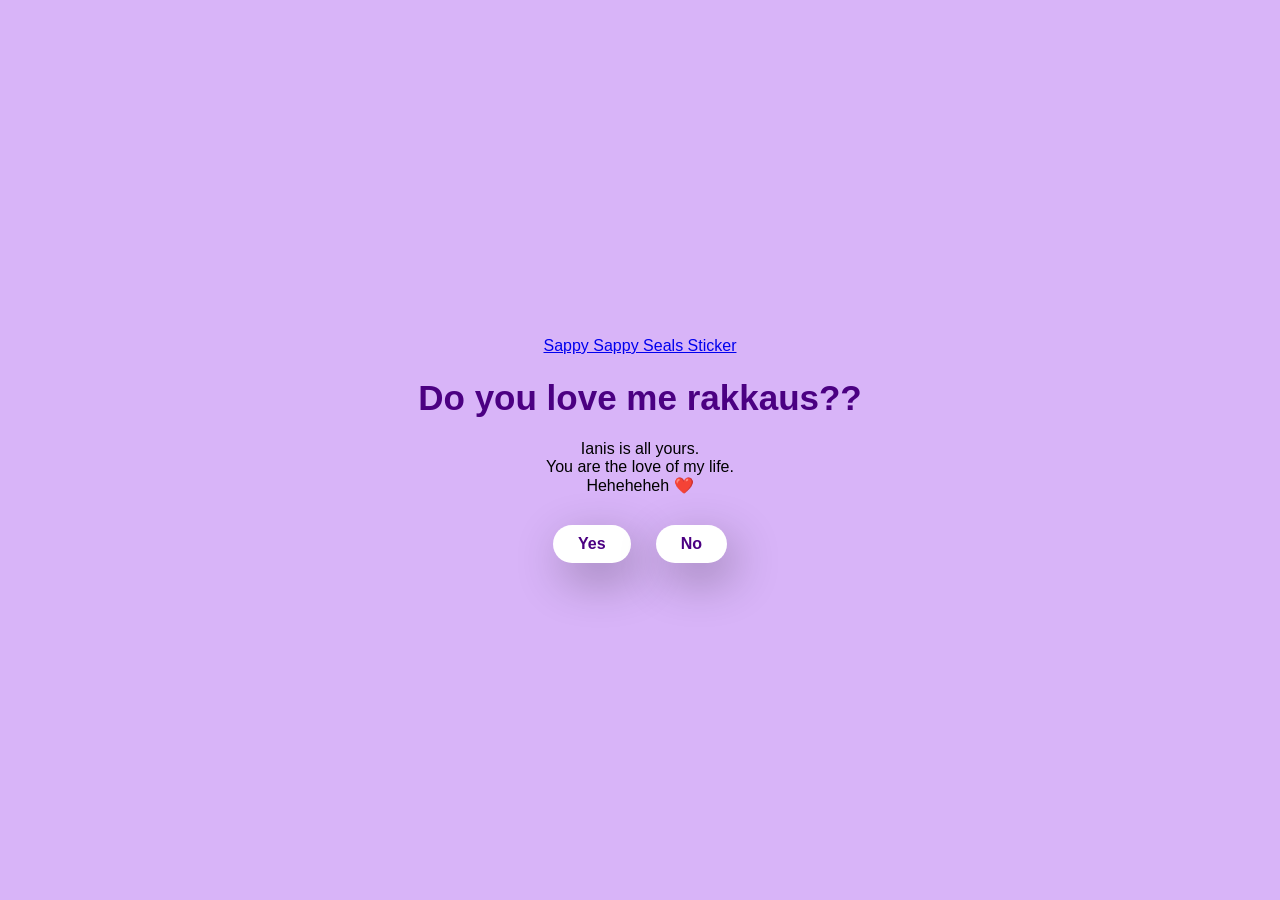
<file: index.html>
<!DOCTYPE html>
<html lang="en">

<head>
  <meta charset="UTF-8" />
  <meta name="viewport" content="width=device-width, initial-scale=1.0" />
  <title>I love you Amanda</title>

  <link rel="stylesheet" href="./style.css" />
</head>

<body>
  <div class="container">

  <div
    class="tenor-gif-embed"
    data-postid="11988793336008602012"
    data-share-method="host"
    data-aspect-ratio="1"
    data-width="200">
    <a href="https://tenor.com/view/sappy-sappy-seals-love-you-i-love-you-heart-gif-11988793336008602012">
      Sappy Sappy Seals Sticker
    </a>
  </div>

  <h1>Do you love me rakkaus??</h1>

  <p>
    Ianis is all yours.<br>
    You are the love of my life.<br>
    Heheheheh ❤️
  </p>

  <div class="btn">
    <a href="yes.html">Yes</a>
    <a href="no1.html">No</a>
  </div>

</div>

<script async src="https://tenor.com/embed.js"></script>
</body>
</html>
</file>
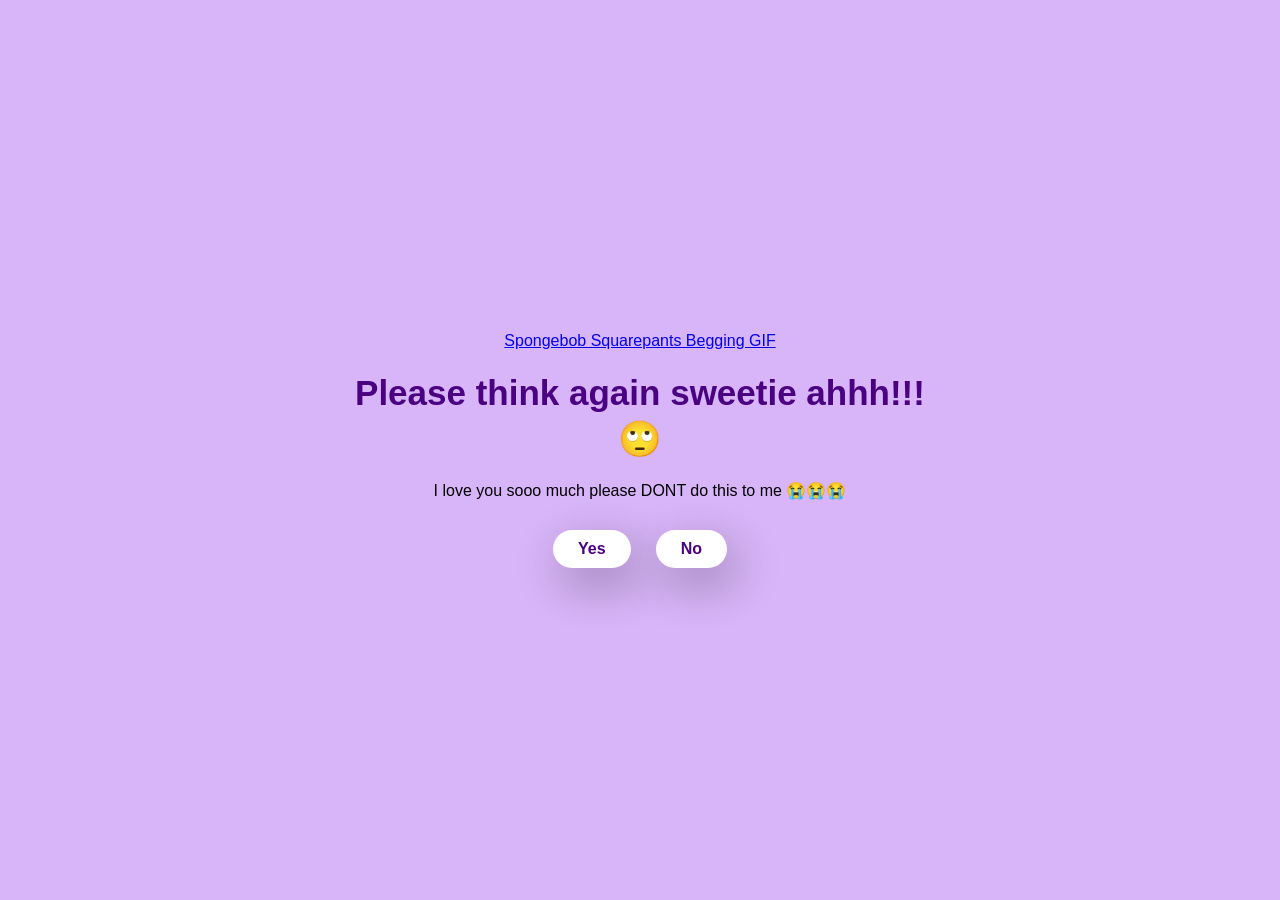
<file: no1.html>
<!DOCTYPE html>
<html lang="en">

<head>
  <meta charset="UTF-8" />
  <meta name="viewport" content="width=device-width, initial-scale=1.0" />
  <title>WHAT NO PLIS</title>

  <link rel="stylesheet" href="./style.css" />
</head>

<body>

  <div class="container">

    <div
      class="tenor-gif-embed"
      data-postid="26344462"
      data-share-method="host"
      data-aspect-ratio="1.04235"
      data-width="300">
      <a href="https://tenor.com/view/spongebob-squarepants-begging-pretty-please-beg-on-your-knees-pray-for-mercy-gif-26344462">
        Spongebob Squarepants Begging GIF
      </a>
    </div>

    <h1>Please think again sweetie ahhh!!! 🙄</h1>

    <p>
      I love you sooo much please DONT do this to me 😭😭😭
    </p>

    <div class="btn">
      <a href="yes.html">Yes</a>
      <a href="no2.html">No</a>
    </div>

  </div>

  <script async src="https://tenor.com/embed.js"></script>

</body>

</html>
</file>
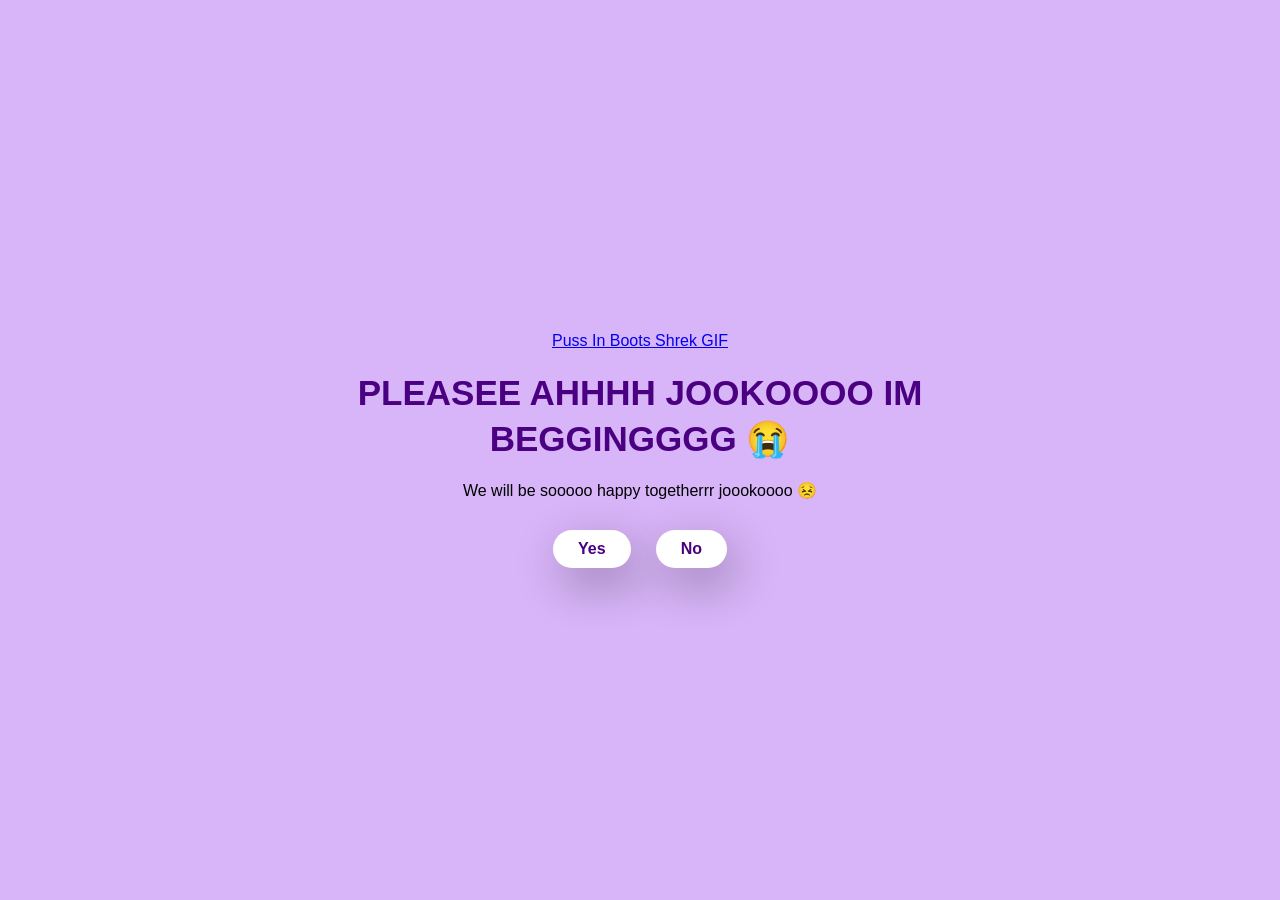
<file: no2.html>
<!DOCTYPE html>
<html lang="en">

<head>
  <meta charset="UTF-8" />
  <meta name="viewport" content="width=device-width, initial-scale=1.0" />
  <title>PLEASEEEt</title>

  <link rel="stylesheet" href="./style.css" />
</head>

<body>

  <div class="container">

    <div
      class="tenor-gif-embed"
      data-postid="10940406689846749400"
      data-share-method="host"
      data-aspect-ratio="1.25146"
      data-width="300">
      <a href="https://tenor.com/view/puss-in-boots-shrek-please-beg-pretty-please-gif-10940406689846749400">
        Puss In Boots Shrek GIF
      </a>
    </div>

    <h1>PLEASEE AHHHH JOOKOOOO IM BEGGINGGGG 😭</h1>

    <p>
      We will be sooooo happy togetherrr joookoooo 😣
    </p>

    <div class="btn">
      <a href="yes.html">Yes</a>
      <a href="no3.html">No</a>
    </div>

  </div>

  <script async src="https://tenor.com/embed.js"></script>

</body>

</html>
</file>
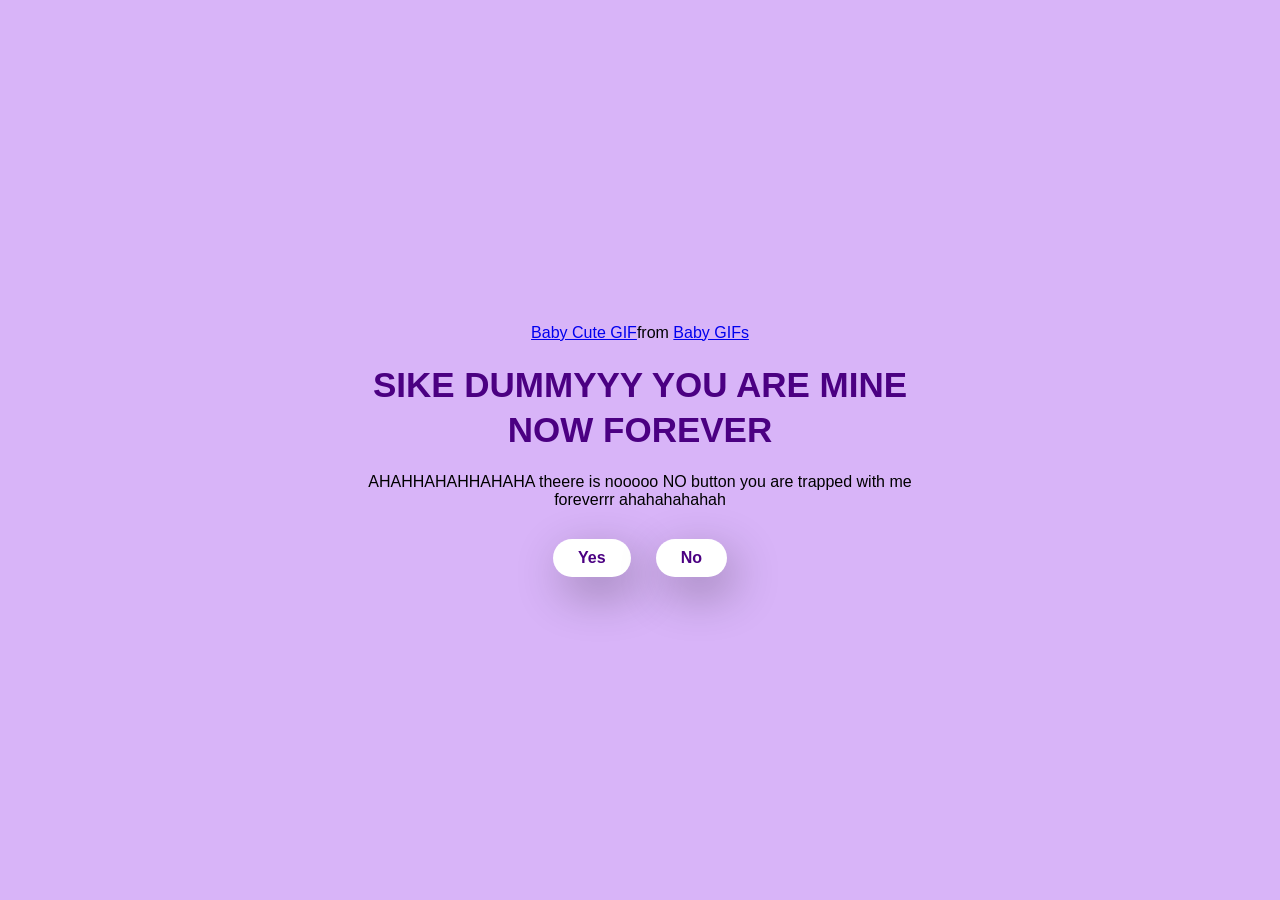
<file: no3.html>
<!DOCTYPE html>
<html lang="en">

<head>
  <meta charset="UTF-8" />
  <meta name="viewport" content="width=device-width, initial-scale=1.0" />
  <title>YOU ARE MINE</title>

  <link rel="stylesheet" href="./style.css" />
</head>

<body>
  <div class="container">
  <div class="tenor-gif-embed" data-postid="3928997934473362033" data-share-method="host" data-aspect-ratio="1.33155" data-width="70%"><a href="https://tenor.com/view/baby-cute-love-you-excited-lol-gif-3928997934473362033">Baby Cute GIF</a>from <a href="https://tenor.com/search/baby-gifs">Baby GIFs</a></div> <script type="text/javascript" async src="https://tenor.com/embed.js"></script>
    <script type="text/javascript" async src="https://tenor.com/embed.js"></script>

    <h1>SIKE DUMMYYY YOU ARE MINE NOW FOREVER</h1>
    <p>AHAHHAHAHHAHAHA theere is nooooo NO button you are trapped with me foreverrr ahahahahahah</p>

    <div class="btn">
      <a href="yes.html">Yes</a>
      <a href="#" id="move-random">No</a>
    </div>
  </div>

  <script src="./script.js"></script>
</body>

</html>
</file>
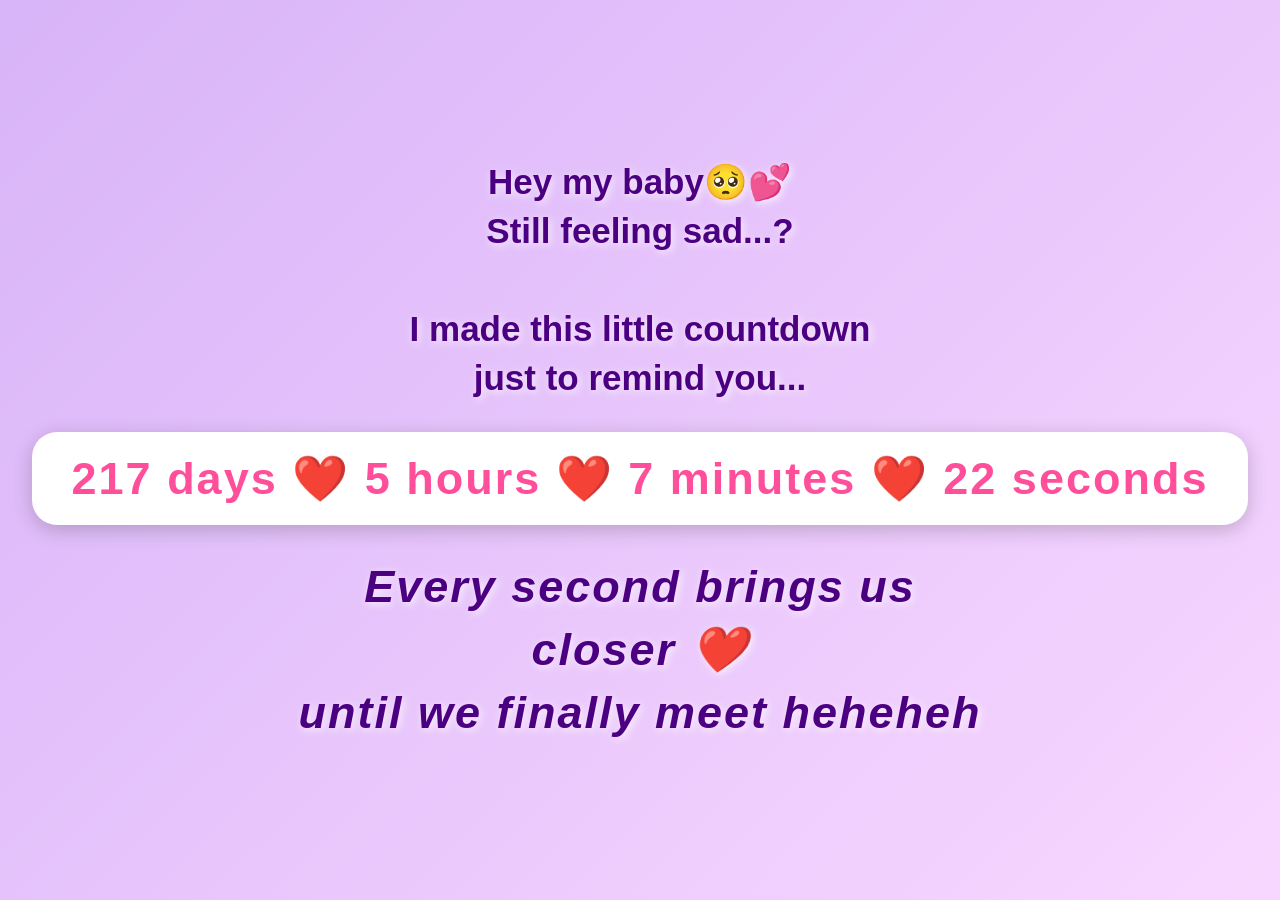
<file: sad.html>
<!DOCTYPE html>
<html>
<head>
    <title>Until We Meet Sweetie</title>

    <meta name="viewport" content="width=device-width, initial-scale=1.0">

    <link rel="stylesheet" href="style.css">

    <style>
        .last-page {
            background-color: #d8b4f8;
            min-height: 100vh;
            display: flex;
            flex-direction: column;
            justify-content: center;
            align-items: center;
            text-align: center;
            padding: 20px;
            overflow: hidden;
        }


        .last-page h2 {
            color: #4b0082;
            font-size: 35px;
            line-height: 1.4;
            margin-bottom: 30px;
            max-width: 700px;
            text-shadow: 2px 2px 8px rgba(255,255,255,0.8);
            animation: fadeIn 1.5s ease;
        }


        .last-page h1 {
            color: #4b0082;
            font-size: 45px;
            line-height: 1.4;
            margin-top: 30px;
            font-style: italic;
            letter-spacing: 2px;
            max-width: 700px;
            text-shadow: 2px 2px 8px rgba(255,255,255,0.8);
            animation: fadeIn 2s ease;
        }


        #timer {
            font-size: 45px;
            font-weight: bold;
            color: #ff4f9a;
            background: white;
            padding: 20px 40px;
            border-radius: 25px;
            letter-spacing: 2px;
            box-shadow: 0 5px 20px rgba(0,0,0,0.2);
            animation: pulse 2s infinite;
        }


        /* Flying hearts */
        .heart {
            position: fixed;
            bottom: -50px;
            font-size: 30px;
            animation: fly 6s linear infinite;
            opacity: 0.8;
            pointer-events: none;
            z-index: 0;
        }


        @keyframes fly {

            0% {
                transform: translateY(0) rotate(0deg);
                opacity: 0;
            }

            20% {
                opacity: 1;
            }

            100% {
                transform: translateY(-120vh) rotate(360deg);
                opacity: 0;
            }

        }


        /* Fade animation */
        @keyframes fadeIn {

            from {
                opacity: 0;
                transform: translateY(-20px);
            }

            to {
                opacity: 1;
                transform: translateY(0);
            }

        }


        /* Timer heartbeat */
        @keyframes pulse {

            0% {
                transform: scale(1);
            }

            50% {
                transform: scale(1.05);
            }

            100% {
                transform: scale(1);
            }

        }


        /* Phone version */
        @media (max-width: 600px) {

            .last-page {
                padding: 20px;
            }


            .last-page h2 {
                font-size: 22px;
                line-height: 1.5;
                margin-bottom: 25px;
                max-width: 350px;
            }


            #timer {
                font-size: 22px;
                padding: 15px 10px;
                width: 100%;
                max-width: 340px;
                line-height: 1.5;
            }


            .last-page h1 {
                font-size: 28px;
                line-height: 1.5;
                margin-top: 25px;
                max-width: 350px;
            }

        }

    </style>

</head>


<body class="last-page">


    <h2>
        Hey my baby🥺💕<br>
        Still feeling sad...?
        <br><br>
        I made this little countdown<br>
        just to remind you...
    </h2>


    <div id="timer">
        Loading...
    </div>


    <h1>
        Every second brings us closer ❤️<br>
        until we finally meet heheheh
    </h1>



    <script>

        let meetDate = new Date("July 10, 2027 00:00:00").getTime();


        let timer = setInterval(function () {

            let now = new Date().getTime();

            let distance = meetDate - now;


            let days = Math.floor(distance / (1000 * 60 * 60 * 24));
            let hours = Math.floor((distance % (1000 * 60 * 60 * 24)) / (1000 * 60 * 60));
            let minutes = Math.floor((distance % (1000 * 60 * 60)) / (1000 * 60));
            let seconds = Math.floor((distance % (1000 * 60)) / 1000);


            document.getElementById("timer").innerHTML =
                days + " days ❤️ " +
                hours + " hours ❤️ " +
                minutes + " minutes ❤️ " +
                seconds + " seconds";


            if (distance < 0) {

                clearInterval(timer);

                document.getElementById("timer").innerHTML =
                    "WE FINALLY MET HEHEHEHEHE❤️";

            }


        }, 1000);



        // Create flying hearts
        function createHeart() {

            const heart = document.createElement("div");

            heart.className = "heart";
            heart.innerHTML = "❤️";

            heart.style.left = Math.random() * 100 + "vw";
            heart.style.animationDuration = (Math.random() * 3 + 3) + "s";
            heart.style.fontSize = (Math.random() * 20 + 20) + "px";

            document.body.appendChild(heart);


            setTimeout(() => {
                heart.remove();
            }, 6000);

        }


        setInterval(createHeart, 500);


    </script>


</body>
</html>
</file>
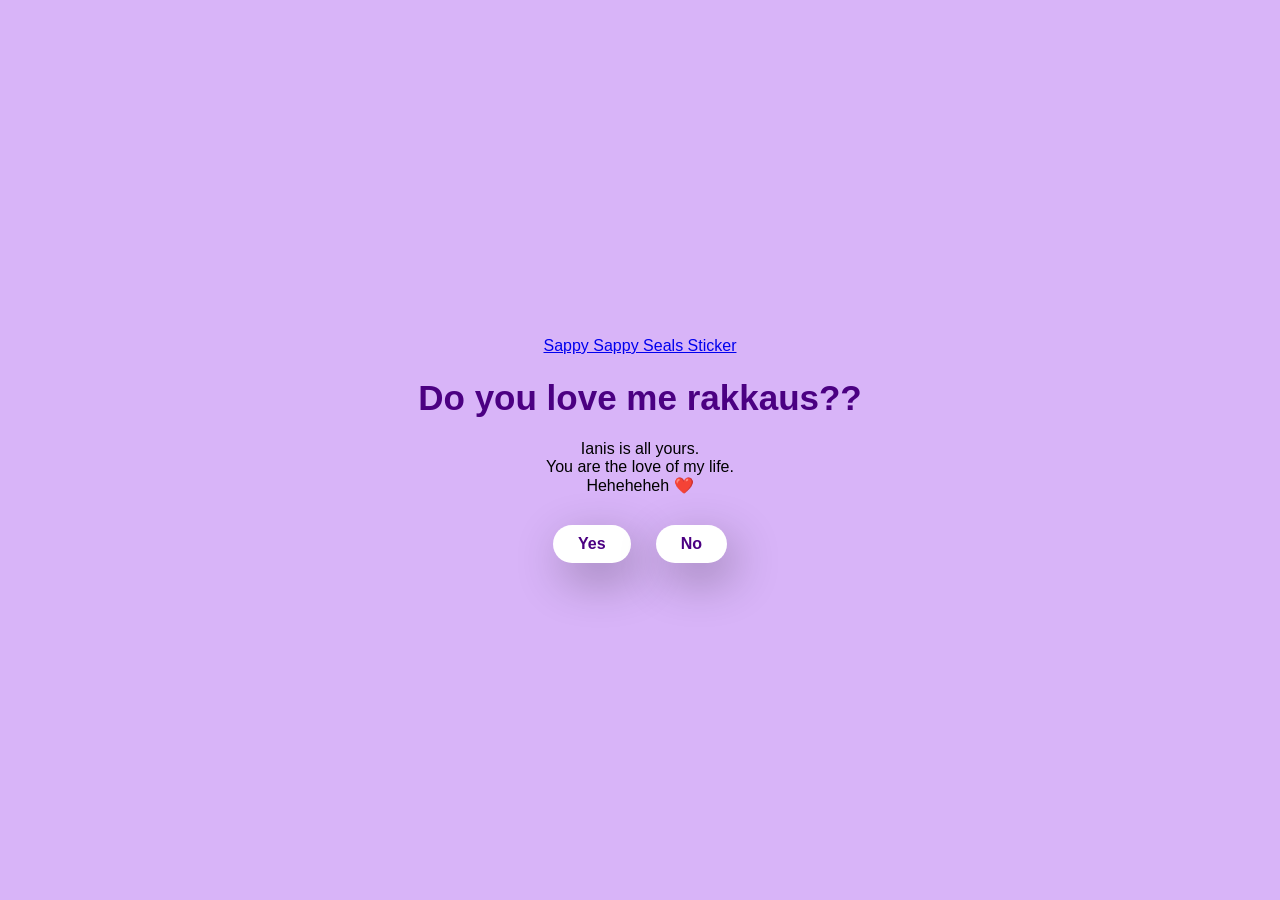
<file: test.html>
<!DOCTYPE html>
<html lang="en">

<head>
  <meta charset="UTF-8" />
  <meta name="viewport" content="width=device-width, initial-scale=1.0" />
  <title>I love you Amanda</title>

  <link rel="stylesheet" href="./style.css" />
</head>

<body>
  <div class="container">

  <div
    class="tenor-gif-embed"
    data-postid="11988793336008602012"
    data-share-method="host"
    data-aspect-ratio="1"
    data-width="200">
    <a href="https://tenor.com/view/sappy-sappy-seals-love-you-i-love-you-heart-gif-11988793336008602012">
      Sappy Sappy Seals Sticker
    </a>
  </div>

  <h1>Do you love me rakkaus??</h1>

  <p>
    Ianis is all yours.<br>
    You are the love of my life.<br>
    Heheheheh ❤️
  </p>

  <div class="btn">
    <a href="yes.html">Yes</a>
    <a href="no1.html">No</a>
  </div>

</div>

<script async src="https://tenor.com/embed.js"></script>
</body>
</html>
</file>
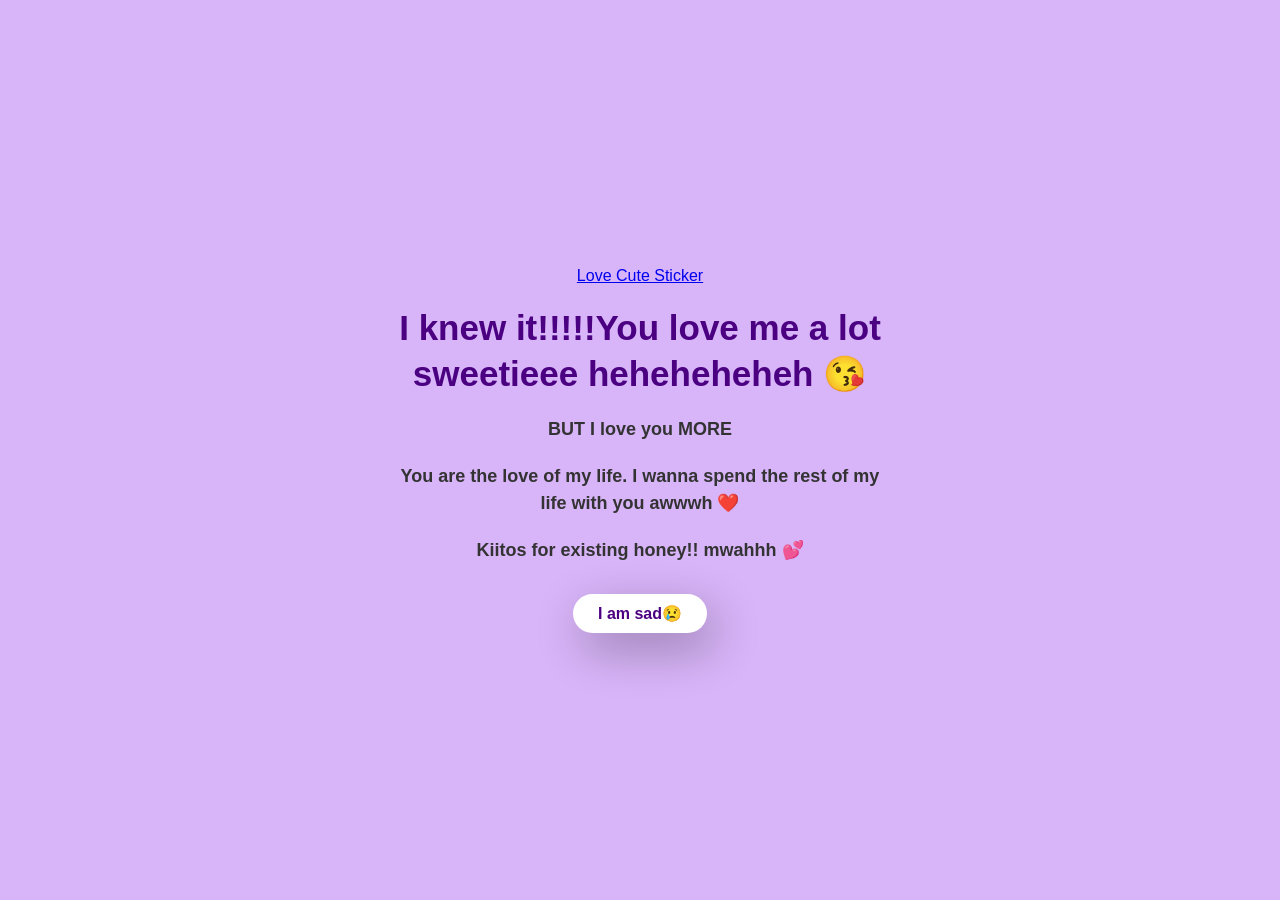
<file: yes.html>
<!DOCTYPE html>
<html lang="en">

<head>
  <meta charset="UTF-8" />
  <meta name="viewport" content="width=device-width, initial-scale=1.0" />
  <title>Marry me please</title>

  <link rel="stylesheet" href="./style.css" />
</head>

<body>

  <div class="container">

    <div
      class="tenor-gif-embed"
      data-postid="17066045457371430264"
      data-share-method="host"
      data-aspect-ratio="1"
      data-width="100">
      <a href="https://tenor.com/view/love-cute-kiss-couple-kisses-gif-17066045457371430264">
        Love Cute Sticker
      </a>
    </div>

    <h1>I knew it!!!!!You love me a lot sweetieee heheheheheh 😘</h1>
<h3>
     BUT I love you MORE
    </h3>

    <h3>
      You are the love of my life. 
      I wanna spend the rest of my life with you awwwh ❤️
    </h3>

    <h3>
      Kiitos for existing honey!! mwahhh 💕
    </h3>
 <div class="btn">
    <a href="dontcry.html">I am sad😢</a>
</div>
  </div>

  <script async src="https://tenor.com/embed.js"></script>

</body>

</html>
</file>
<file: style.css>
* {
    margin: 0;
    padding: 0;
    box-sizing: border-box;
    font-family: sans-serif;
}

body {
    width: 100%;
    min-height: 100vh;
    display: flex;
    justify-content: center;
    align-items: center;
    background-color: #d8b4f8;
}

.container {
    display: flex;
    flex-direction: column;
    text-align: center;
    align-items: center;
    gap: 20px;
    max-width: 600px;
    margin: 20px;
}

/* GIF size */
.tenor-gif-embed {
    width: 300px;
    max-width: 90vw;
}

.tenor-gif-embed iframe {
    width: 100% !important;
}

/* Main title */
h1 {
    font-size: 35px;
    color: #4b0082;
    line-height: 1.3;
}

/* Text */
h3 {
    font-size: 18px;
    color: #333;
    line-height: 1.5;
    max-width: 500px;
}

/* Yes and No buttons */
.btn {
    display: flex;
    gap: 25px;
    margin-top: 10px;
}

.btn a {
    text-decoration: none;
    color: #4b0082;
    background: white;
    padding: 10px 25px;
    border-radius: 66px;
    font-weight: bold;
    box-shadow: 0.5rem 1rem 3rem rgba(0, 0, 0, 0.3);
    display: inline-block;
    transition: 0.2s;
}

.btn a:hover {
    background: #f3e5ff;
    transform: scale(1.05);
}

/* Phone size */
@media (max-width: 600px) {
    .tenor-gif-embed {
        width: 250px;
    }

    h1 {
        font-size: 28px;
    }

    h3 {
        font-size: 16px;
    }
}


body {
    height: 100vh;
    margin: 0;
    display: flex;
    flex-direction: column;
    justify-content: center;
    align-items: center;
}

.images {
    display: flex;
    flex-direction: column;
    align-items: center;
    gap: 20px;
}

.images img {
    width: 200px;
}

button {
    padding: 20px 50px;
    font-size: 28px;
    cursor: pointer;
    border-radius: 15px;
}

/* Soft glow around the whole page */
.last-page {
    background: linear-gradient(135deg, #d8b4f8, #f8d7ff);
}

/* Make text feel more magical */
.last-page h2,
.last-page h1 {
    animation: fadeIn 2s ease-in-out;
    text-shadow: 0 0 10px rgba(255, 255, 255, 0.8);
}

/* Timer pulse effect */
#timer {
    animation: pulse 2s infinite;
}

/* Smooth appearance */
@keyframes fadeIn {
    from {
        opacity: 0;
        transform: translateY(-20px);
    }

    to {
        opacity: 1;
        transform: translateY(0);
    }
}

/* Heart-like glowing timer */
@keyframes pulse {
    0% {
        transform: scale(1);
        box-shadow: 0 0 15px rgba(255, 79, 154, 0.4);
    }

    50% {
        transform: scale(1.05);
        box-shadow: 0 0 35px rgba(255, 79, 154, 0.7);
    }

    100% {
        transform: scale(1);
        box-shadow: 0 0 15px rgba(255, 79, 154, 0.4);
    }
}

/* Add cute spacing between letters */
.last-page h1 {
    letter-spacing: 2px;
}

/* Make timer numbers look special */
#timer {
    letter-spacing: 3px;
}
@media (max-width: 600px) {

    body {
        padding: 10px;
    }

    .tenor-gif-embed {
        width: 200px;
    }

    h1 {
        font-size: 24px;
        text-align: center;
        line-height: 1.3;
    }

    h3 {
        font-size: 14px;
    }

    .images img {
        width: 60vw;
        max-width: 230px;
        border-radius: 20px;
    }

    .images {
        gap: 15px;
    }

    .buttons {
        flex-direction: column;
        gap: 15px;
        margin-top: 20px;
    }

    button {
        width: 180px;
        height: 60px;
        font-size: 22px;
        border-radius: 15px;
    }

}
}
</file>
